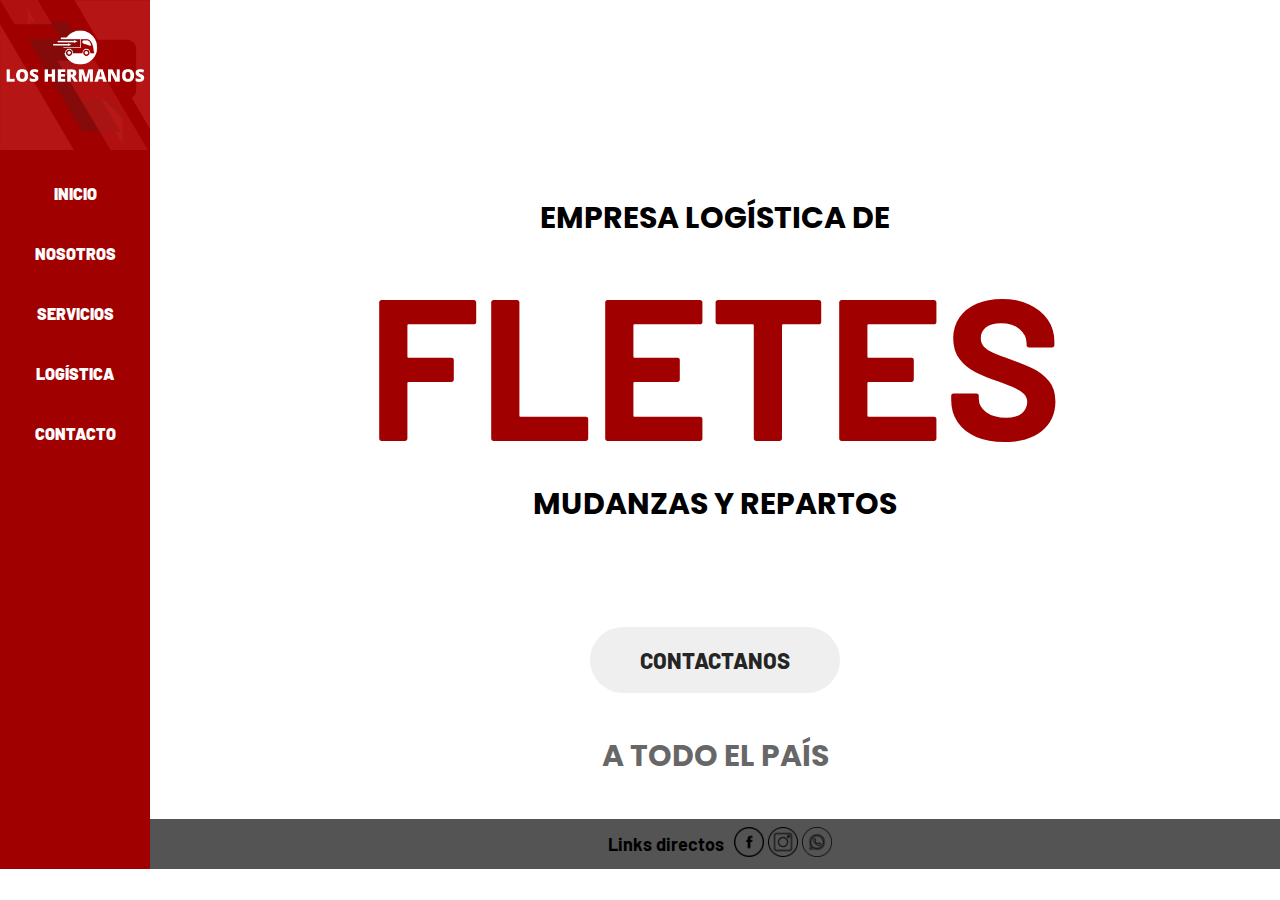
<file: index.html>
<!DOCTYPE html>
<html lang="es">
<head>
    <meta charset="UTF-8">
    <meta name="viewport" content="width=device-width, initial-scale=1.0">
    <title>Los Hermanos</title>
    <link href="https://cdn.jsdelivr.net/npm/bootstrap@5.3.1/dist/css/bootstrap.min.css" rel="stylesheet" integrity="sha384-4bw+/aepP/YC94hEpVNVgiZdgIC5+VKNBQNGCHeKRQN+PtmoHDEXuppvnDJzQIu9" crossorigin="anonymous">
    <link rel="stylesheet" href="./css/style.css">
</head>
<body>
    <div class="gridIn">
        <header class="container-fluid">
            <img src="./assets/img/logolh.png" alt="logoloshermanos">
            <nav>
                <ul>
                    <li><a href="#">INICIO</a></li>
                    <li><a href="./pages/nosotros.html">NOSOTROS</a></li>
                    <li><a href="./pages/servicios.html">SERVICIOS</a></li>
                    <li><a href="./pages/logistica.html">LOGÍSTICA</a></li>
                    <li><a href="./pages/contacto.html">CONTACTO</a></li>
                </ul>
            </nav>
        </header>
        <main class="container">
                <section class="paginaPrincipal">
                    <h1>EMPRESA LOGÍSTICA DE</h1>
                    <h2>FLETES</h2>
                    <h3>MUDANZAS Y REPARTOS</h3>
                    <a class="boton" href="https://api.whatsapp.com/send?phone=543512684271&text=" target="_blank"><button class="boton">CONTACTANOS</button></a>
                    <h3 class="aTodoElPais">A TODO EL PAÍS</h3>
                </section>
        </main>
        <footer class="container-fluid">
            <h3>Links directos</h3>
            <div>
                <a href="https://www.facebook.com/fletesymudanzasloshermanos" target="_blank"><img src="./assets/img/footer-face.png" alt="Logo facebook"></a>
                <a href="https://www.instagram.com/fletesloshermanoscba/" target="_blank"><img src="./assets/img/footer-insta.png" alt="Logo instagram"></a>
                <a href="https://api.whatsapp.com/send?phone=543512684271&text=" target="_blank"><img src="./assets/img/footer-wsp.png" alt="Logo whatsapp"></a>
            </div>
        </footer>
    </div>
    <script src="https://cdn.jsdelivr.net/npm/@popperjs/core@2.11.8/dist/umd/popper.min.js" integrity="sha384-I7E8VVD/ismYTF4hNIPjVp/Zjvgyol6VFvRkX/vR+Vc4jQkC+hVqc2pM8ODewa9r" crossorigin="anonymous"></script>
    <script src="https://cdn.jsdelivr.net/npm/bootstrap@5.3.1/dist/js/bootstrap.min.js" integrity="sha384-Rx+T1VzGupg4BHQYs2gCW9It+akI2MM/mndMCy36UVfodzcJcF0GGLxZIzObiEfa" crossorigin="anonymous"></script>
    </body>

</html>
</file>
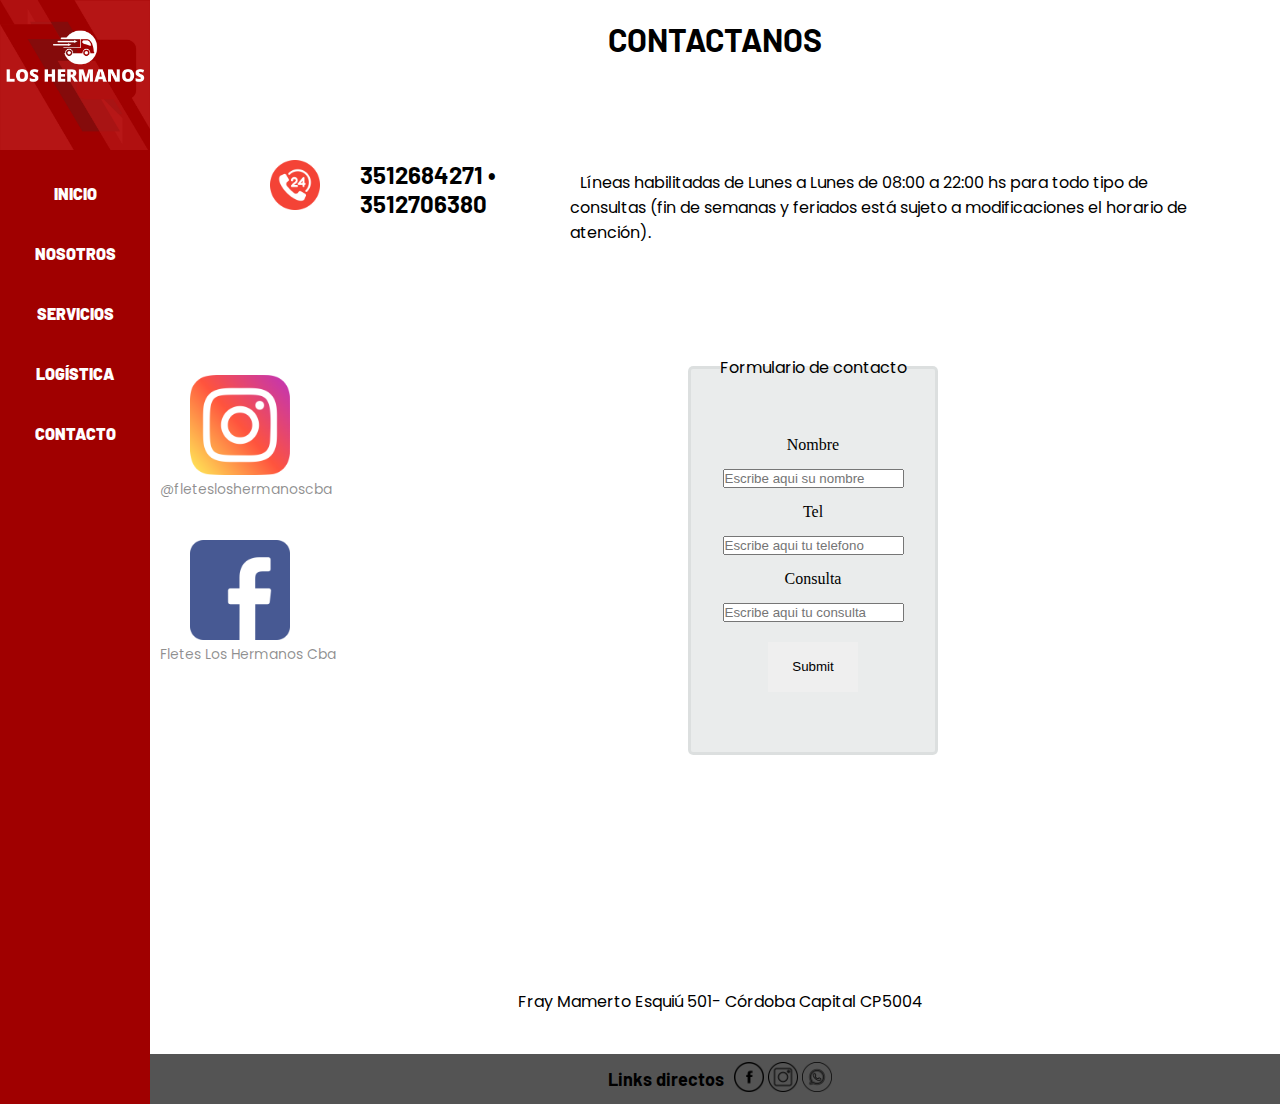
<file: pages/contacto.html>
<!DOCTYPE html>
<html lang="es">
<head>
    <meta charset="UTF-8">
    <meta name="viewport" content="width=device-width, initial-scale=1.0">
    <title>Los Hermanos</title>
    <link href="https://cdn.jsdelivr.net/npm/bootstrap@5.3.1/dist/css/bootstrap.min.css" rel="stylesheet" integrity="sha384-4bw+/aepP/YC94hEpVNVgiZdgIC5+VKNBQNGCHeKRQN+PtmoHDEXuppvnDJzQIu9" crossorigin="anonymous">
    <link rel="stylesheet" href="../css/style.css">
</head>
<body>
    <div class="gridContac">
        <header class="container-fluid">
            <img src="../assets/img/logolh.png" alt="logoloshermanos">
            <nav>
                <ul>
                    <li><a href="../index.html">INICIO</a></li>
                    <li><a href="../pages/nosotros.html">NOSOTROS</a></li>
                    <li><a href="../pages/servicios.html">SERVICIOS</a></li>
                    <li><a href="../pages/servicios.html">LOGÍSTICA</a></li>
                    <li><a href="#">CONTACTO</a></li>
                </ul>
            </nav>
        </header>
    <main class="container maincontac">
        <H1 class="contacH1">CONTACTANOS</H1>
        <section class="telContacto">
            <div>
                <img src="../assets/img/24-horas.png" alt="imagendetelefono">
            </div>
            <div>
                <h2>3512684271 • 3512706380</h2>
            </div>
            <div>
                <p>Líneas habilitadas de Lunes a Lunes de 08:00 a 22:00 hs para todo tipo de consultas (fin de semanas y feriados está sujeto a modificaciones el horario de atención).</p>
            </div>
        </section>
        <section class="redes">
            <div>
                <figure>
                    <a href="https://www.instagram.com/fletesloshermanoscba/" target="_blank"><img src="../assets/img/instagram.png" alt="logo de instagram"></a>
                    <figcaption>@fletesloshermanoscba</figcaption>
                </figure>
            </div>
            <div>
                <figure>
                    <a href="https://www.facebook.com/fletesymudanzasloshermanos" target="_blank"><img src="../assets/img/facebook.png" alt="logo de facebook"></a>
                    <figcaption>Fletes Los Hermanos Cba</figcaption>
                </figure>
            </div>
        </section>
        <aside class="formulario">
            <form class="formu">
                <fieldset>
                    <legend>Formulario de contacto</legend>
                    <label for="nombre">Nombre</label>
                    <input type="text" id="nombre" placeholder="Escribe aqui su nombre" required>
                    <label for="numerodetel">Tel</label>
                    <input type="text" id="numerodetel" placeholder="Escribe aqui tu telefono" required>
                    <label for="consulta">Consulta</label>
                    <input type="text" id="consulta" placeholder="Escribe aqui tu consulta" required>
                    <input class="botonEnviar" type="submit">
                </fieldset>
            </form>
        </aside>
        <div class="mapa">
            <iframe src="https://www.google.com/maps/embed?pb=!1m18!1m12!1m3!1d3405.088281873186!2d-64.17437968485207!3d-31.411693681405687!2m3!1f0!2f0!3f0!3m2!1i1024!2i768!4f13.1!3m3!1m2!1s0x9432a29f8fd0f3ed%3A0xfbc570f7b34f6d85!2sFray%20Mamerto%20Esqui%C3%BA%20501%2C%20X5004AEK%20C%C3%B3rdoba!5e0!3m2!1ses-419!2sar!4v1690910436289!5m2!1ses-419!2sar" width="400" height="300" style="border:0;" allowfullscreen="" loading="lazy" referrerpolicy="no-referrer-when-downgrade"></iframe>
            <p>Fray Mamerto Esquiú 501- Córdoba Capital CP5004</p>
        </div>
    </main>
    <footer class="container-fluid">
        <h3>Links directos</h3>
        <div>
            <a href="https://www.facebook.com/fletesymudanzasloshermanos" target="_blank"><img src="../assets/img/footer-face.png" alt="Logo facebook"></a>
            <a href="https://www.instagram.com/fletesloshermanoscba/" target="_blank"><img src="../assets/img/footer-insta.png" alt="Logo instagram"></a>
            <a href="https://api.whatsapp.com/send?phone=543512684271&text=" target="_blank"><img src="../assets/img/footer-wsp.png" alt="Logo whatsapp"></a>
        </div>
    </footer>
    </div>
    <script src="https://cdn.jsdelivr.net/npm/@popperjs/core@2.11.8/dist/umd/popper.min.js" integrity="sha384-I7E8VVD/ismYTF4hNIPjVp/Zjvgyol6VFvRkX/vR+Vc4jQkC+hVqc2pM8ODewa9r" crossorigin="anonymous"></script>
    <script src="https://cdn.jsdelivr.net/npm/bootstrap@5.3.1/dist/js/bootstrap.min.js" integrity="sha384-Rx+T1VzGupg4BHQYs2gCW9It+akI2MM/mndMCy36UVfodzcJcF0GGLxZIzObiEfa" crossorigin="anonymous"></script>
</body>
</html>
</file>
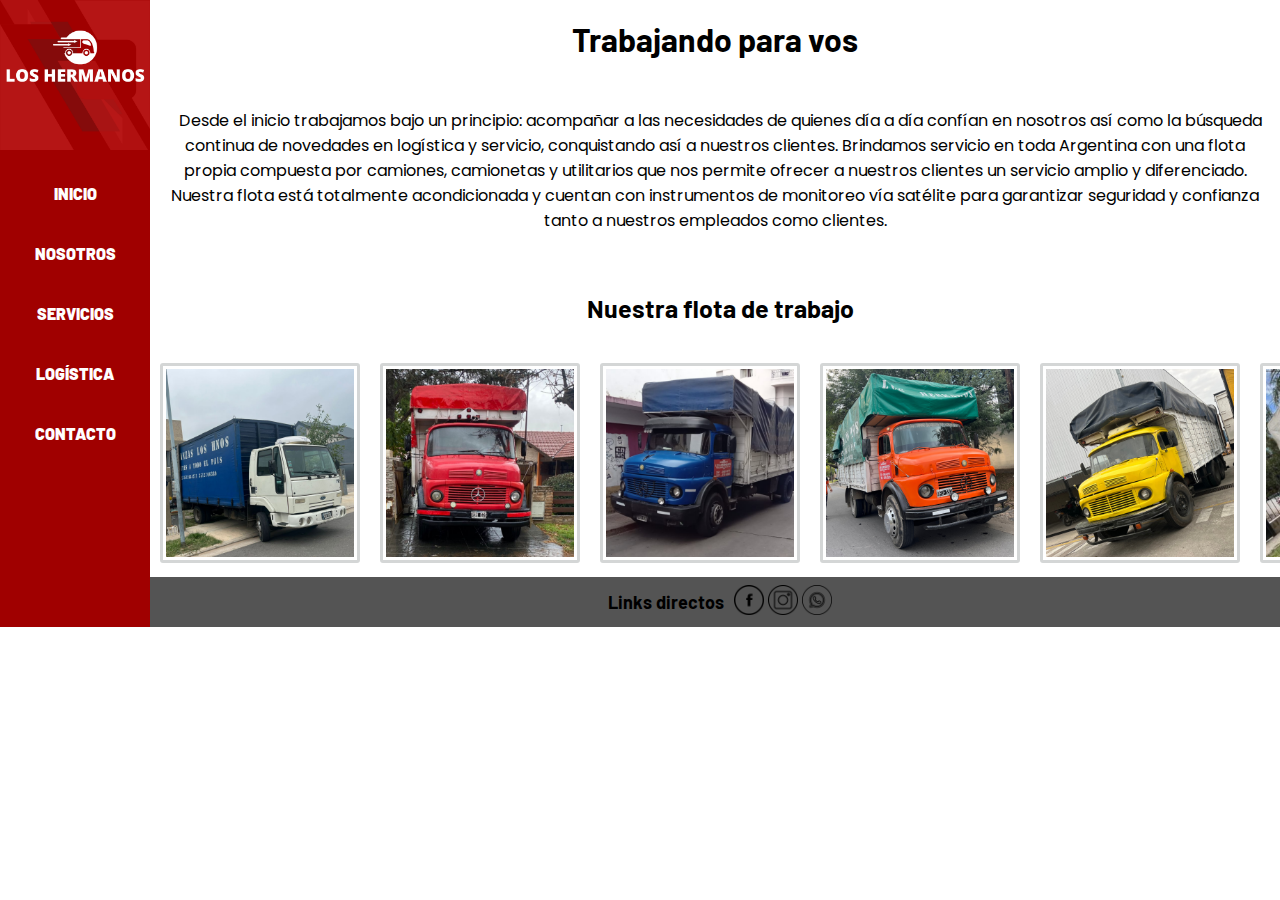
<file: pages/logistica.html>
<!DOCTYPE html>
<html lang="es">
<head>
    <meta charset="UTF-8">
    <meta name="viewport" content="width=device-width, initial-scale=1.0">
    <title>Los Hermanos</title>
    <link href="https://cdn.jsdelivr.net/npm/bootstrap@5.3.1/dist/css/bootstrap.min.css" rel="stylesheet" integrity="sha384-4bw+/aepP/YC94hEpVNVgiZdgIC5+VKNBQNGCHeKRQN+PtmoHDEXuppvnDJzQIu9" crossorigin="anonymous">
    <link rel="stylesheet" href="../css/style.css">
</head>
<body>
    <div class="gridLogis">
        <header class="container-fluid">
            <img src="../assets/img/logolh.png" alt="logoloshermanos">
            <nav>
                <ul>
                    <li><a href="../index.html">INICIO</a></li>
                    <li><a href="../pages/nosotros.html">NOSOTROS</a></li>
                    <li><a href="../pages/servicios.html">SERVICIOS</a></li>
                    <li><a href="#">LOGÍSTICA</a></li>
                    <li><a href="../pages/contacto.html">CONTACTO</a></li>
                </ul>
            </nav>
        </header>
    <main class="container flota">
        <h1>Trabajando para vos</h1>
        <p>Desde el inicio trabajamos bajo un principio: acompañar a las necesidades de quienes día a día confían en nosotros así como la búsqueda continua de novedades en logística y servicio, conquistando así a nuestros clientes. Brindamos servicio en toda Argentina con una flota propia compuesta por camiones, camionetas y utilitarios que nos permite ofrecer a nuestros clientes un servicio amplio y diferenciado. Nuestra flota está totalmente acondicionada y cuentan con instrumentos de monitoreo vía satélite para garantizar seguridad y confianza tanto a nuestros empleados como clientes. </p>
        <h2>Nuestra flota de trabajo</h2>
        <div class="laFlota">
            <div>
                <img src="../assets/img/camionblanco.png" alt="camion blanco">
            </div>
            <div>
                <img src="../assets/img/camionrojo.png" alt="camion rojo">
            </div>
            <div>
                <img src="../assets/img/camionazul.png" alt="camion azul">
            </div>
            <div>
                <img src="../assets/img/camionnaran.png" alt="camion naranja">
            </div>
            <div>
                <img src="../assets/img/camionamarillo.png" alt="camion amarillo">
            </div>
            <div>
                <img src="../assets/img/f100celeste.png" alt="chata f100">
            </div>
            <div>
                <img src="../assets/img/f100dosc.png" alt="chata f100">
            </div>
            <div>
                <img src="../assets/img/fiorino.png" alt="chata fiorino">
            </div>
        </div>
    </main>
    <footer class="container-fluid">
        <h3>Links directos</h3>
        <div>
            <a href="https://www.facebook.com/fletesymudanzasloshermanos" target="_blank"><img src="../assets/img/footer-face.png" alt="Logo facebook"></a>
            <a href="https://www.instagram.com/fletesloshermanoscba/" target="_blank"><img src="../assets/img/footer-insta.png" alt="Logo instagram"></a>
            <a href="https://api.whatsapp.com/send?phone=543512684271&text=" target="_blank"><img src="../assets/img/footer-wsp.png" alt="Logo whatsapp"></a>
        </div>
    </footer>
    </div>
    <script src="https://cdn.jsdelivr.net/npm/@popperjs/core@2.11.8/dist/umd/popper.min.js" integrity="sha384-I7E8VVD/ismYTF4hNIPjVp/Zjvgyol6VFvRkX/vR+Vc4jQkC+hVqc2pM8ODewa9r" crossorigin="anonymous"></script>
    <script src="https://cdn.jsdelivr.net/npm/bootstrap@5.3.1/dist/js/bootstrap.min.js" integrity="sha384-Rx+T1VzGupg4BHQYs2gCW9It+akI2MM/mndMCy36UVfodzcJcF0GGLxZIzObiEfa" crossorigin="anonymous"></script>
</body>
</html>
</file>
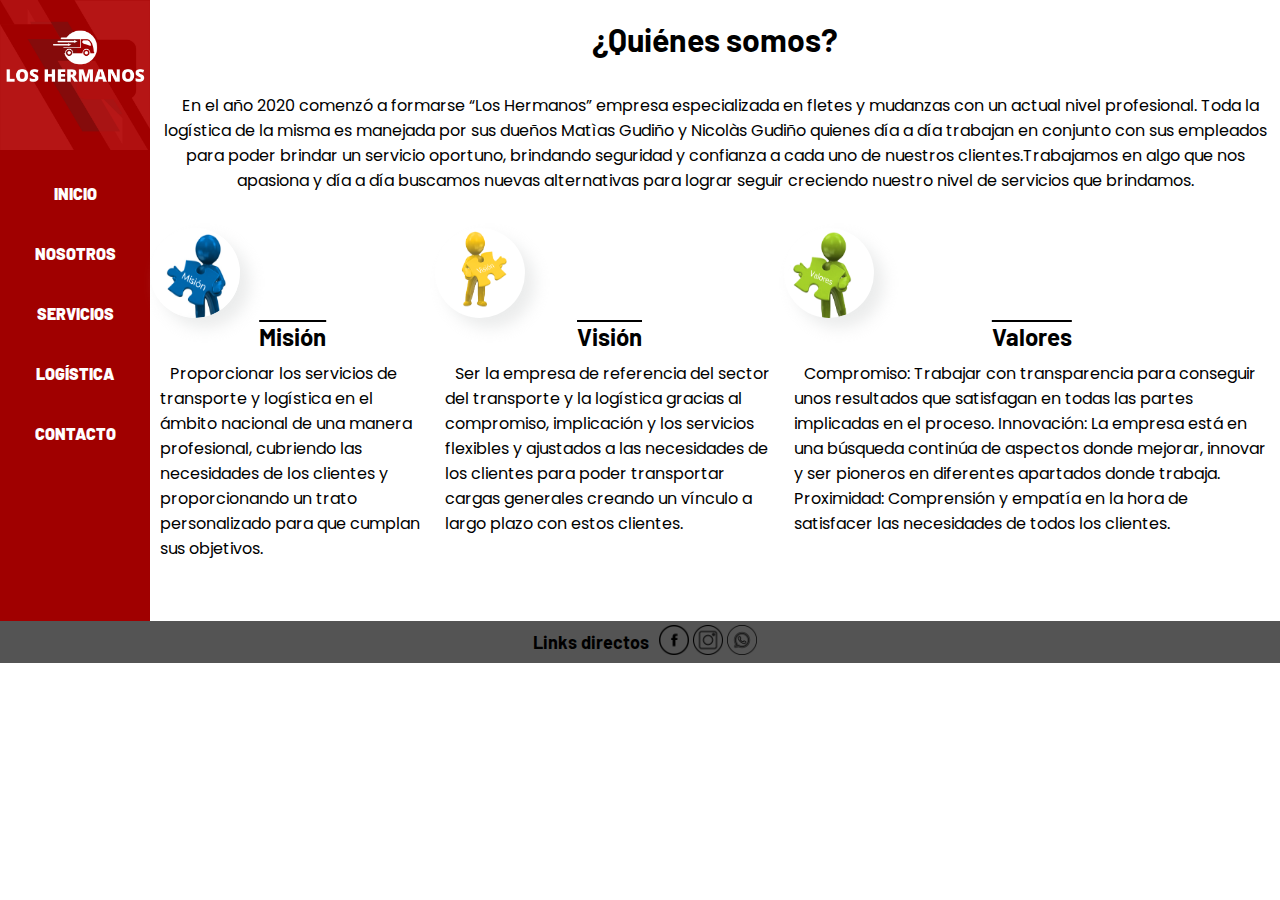
<file: pages/nosotros.html>
<!DOCTYPE html>
<html lang="es">
<head>
    <meta charset="UTF-8">
    <meta name="viewport" content="width=device-width, initial-scale=1.0">
    <title>Los Hermanos</title>
    <link href="https://cdn.jsdelivr.net/npm/bootstrap@5.3.1/dist/css/bootstrap.min.css" rel="stylesheet" integrity="sha384-4bw+/aepP/YC94hEpVNVgiZdgIC5+VKNBQNGCHeKRQN+PtmoHDEXuppvnDJzQIu9" crossorigin="anonymous">
    <link rel="stylesheet" href="../css/style.css">
</head>
<body>
    <div class="gridNosotros">
        <header class="container-fluid">
            <img src="../assets/img/logolh.png" alt="logoloshermanos">
            <nav>
                <ul>
                    <li><a href="../index.html">INICIO</a></li>
                    <li><a href="#">NOSOTROS</a></li>
                    <li><a href="../pages/nosotros.html">SERVICIOS</a></li>
                    <li><a href="../pages/logistica.html">LOGÍSTICA</a></li>
                    <li><a href="../pages/contacto.html">CONTACTO</a></li>
                </ul>
            </nav>
        </header>
    <main class="container">
            <section class="nosotros1">
                <h1>¿Quiénes somos?</h1>
                <p>En el año 2020 comenzó a formarse “Los Hermanos” empresa especializada en fletes y mudanzas con un actual nivel profesional. Toda la logística de la misma es manejada por sus dueños Matìas Gudiño y Nicolàs Gudiño quienes día a día trabajan en conjunto con sus empleados para poder brindar un servicio oportuno, brindando seguridad y confianza a cada uno de nuestros clientes.Trabajamos en algo que nos apasiona y día a día buscamos nuevas alternativas para lograr seguir creciendo nuestro nivel de servicios que brindamos.</p>
            </section>
            <section class="misionVisionValores">
                <div>
                    <img src="../assets/img/mision.png" alt="Mision">
                    <h2>Misión</h2>
                    <p>Proporcionar los servicios de transporte y logística en el ámbito nacional de una manera profesional, cubriendo las necesidades de los clientes y proporcionando un trato personalizado para que cumplan sus objetivos.</p>
                </div>
                <div>
                    <img src="../assets/img/vision.png" alt="Vision">
                    <h2>Visión</h2>
                    <p>Ser la empresa de referencia del sector del transporte y la logística gracias al compromiso, implicación y los servicios flexibles y ajustados a las necesidades de los clientes para poder transportar cargas generales creando un vínculo a largo plazo con estos clientes.</p>
                </div>
                <div>
                    <img src="../assets/img/valores.png" alt="valores">
                    <h2>Valores</h2>
                    <p>Compromiso: Trabajar con transparencia para conseguir unos resultados que satisfagan en todas las partes implicadas en el proceso.
                        Innovación: La empresa está en una búsqueda continúa de aspectos donde mejorar, innovar y ser pioneros en diferentes apartados donde trabaja.
                        Proximidad: Comprensión y empatía en la hora de satisfacer las necesidades de todos los clientes.</p>
            </section>
        </div>
    </main>
    <footer class="container-fluid">
        <h3>Links directos</h3>
        <div>
            <a href="https://www.facebook.com/fletesymudanzasloshermanos" target="_blank"><img src="../assets/img/footer-face.png" alt="Logo facebook"></a>
            <a href="https://www.instagram.com/fletesloshermanoscba/" target="_blank"><img src="../assets/img/footer-insta.png" alt="Logo instagram"></a>
            <a href="https://api.whatsapp.com/send?phone=543512684271&text=" target="_blank"><img src="../assets/img/footer-wsp.png" alt="Logo whatsapp"></a>
        </div>
    </footer>
    </div>
    <script src="https://cdn.jsdelivr.net/npm/@popperjs/core@2.11.8/dist/umd/popper.min.js" integrity="sha384-I7E8VVD/ismYTF4hNIPjVp/Zjvgyol6VFvRkX/vR+Vc4jQkC+hVqc2pM8ODewa9r" crossorigin="anonymous"></script>
    <script src="https://cdn.jsdelivr.net/npm/bootstrap@5.3.1/dist/js/bootstrap.min.js" integrity="sha384-Rx+T1VzGupg4BHQYs2gCW9It+akI2MM/mndMCy36UVfodzcJcF0GGLxZIzObiEfa" crossorigin="anonymous"></script>
</body>
</html>
</file>
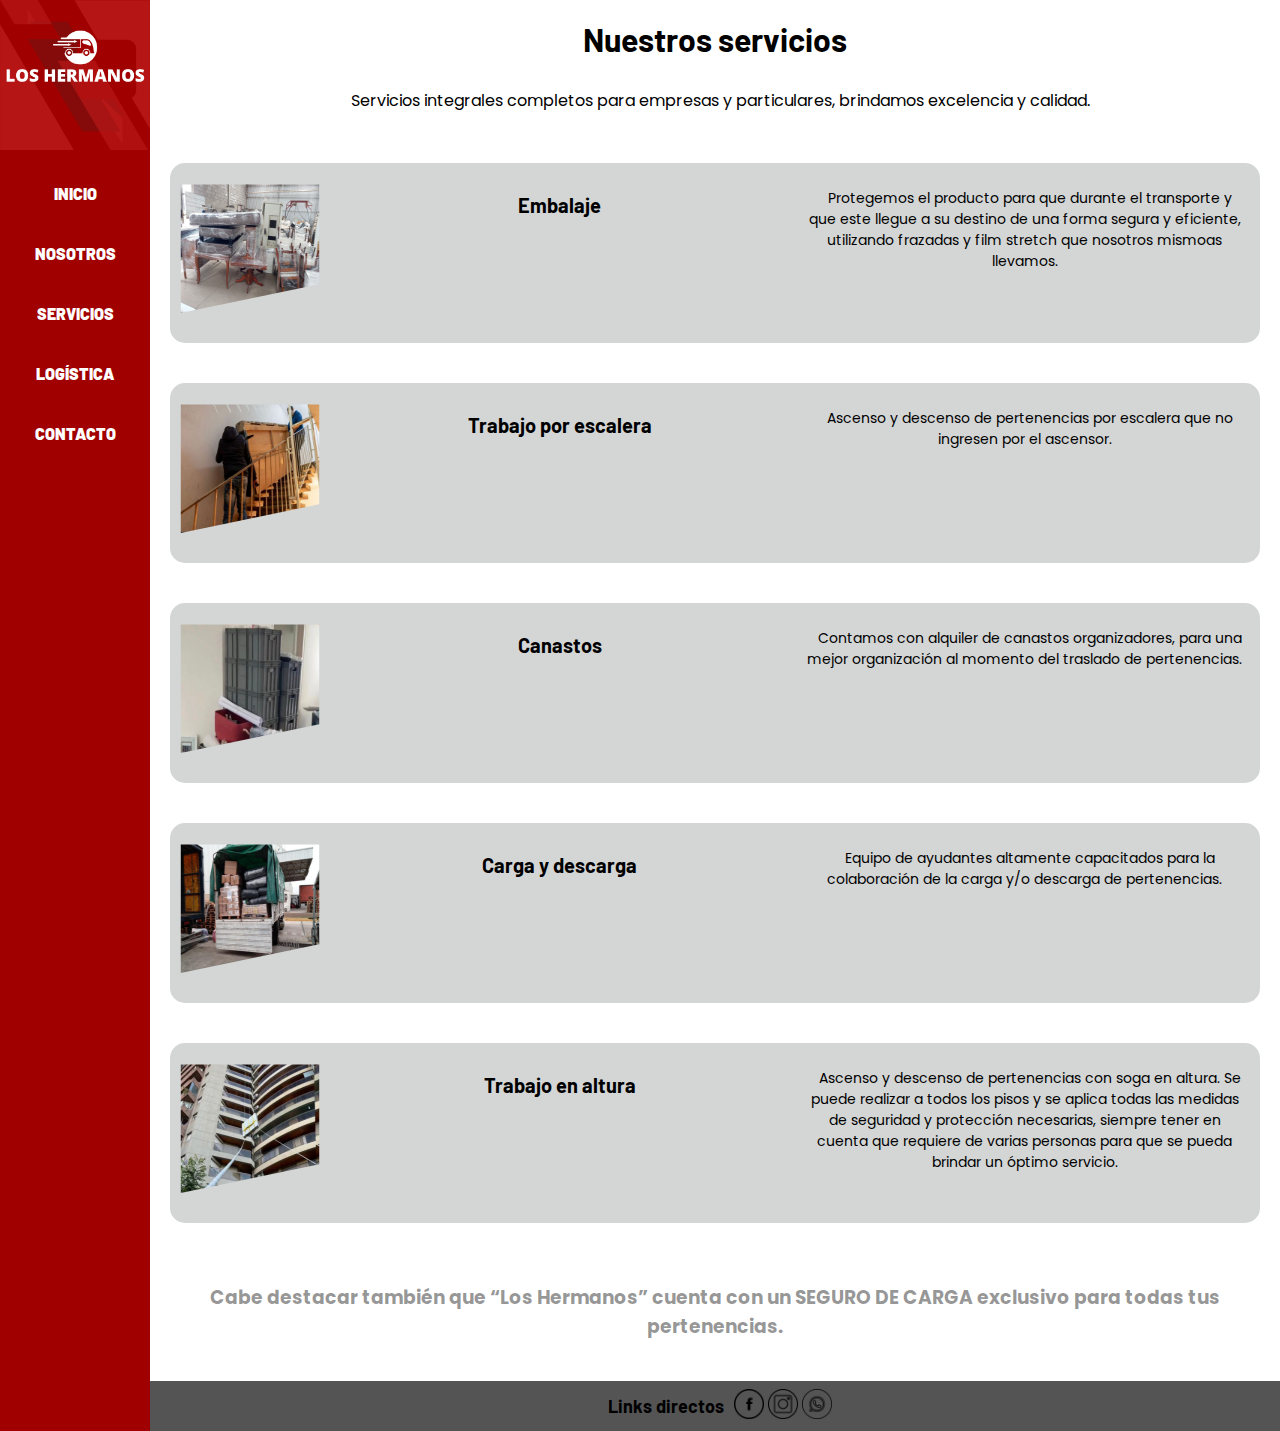
<file: pages/servicios.html>
<!DOCTYPE html>
<html lang="es">
<head>
    <meta charset="UTF-8">
    <meta name="viewport" content="width=device-width, initial-scale=1.0">
    <title>Los Hermanos</title>
    <link href="https://cdn.jsdelivr.net/npm/bootstrap@5.3.1/dist/css/bootstrap.min.css" rel="stylesheet" integrity="sha384-4bw+/aepP/YC94hEpVNVgiZdgIC5+VKNBQNGCHeKRQN+PtmoHDEXuppvnDJzQIu9" crossorigin="anonymous">
    <link rel="stylesheet" href="../css/style.css">
</head>
<body>
    <div class="gridServi">
        <header class="container-fluid" col-1>
            <img src="../assets/img/logolh.png" alt="logoloshermanos">
            <nav>
                <ul>
                    <li><a href="../index.html">INICIO</a></li>
                    <li><a href="../pages/nosotros.html">NOSOTROS</a></li>
                    <li><a href="#">SERVICIOS</a></li>
                    <li><a href="../pages/logistica.html">LOGÍSTICA</a></li>
                    <li><a href="../pages/contacto.html">CONTACTO</a></li>
                </ul>
            </nav>
        </header>
    <main class="container">
        <section class="serUno">
            <h1>Nuestros servicios</h1>
            <p>Servicios integrales completos para empresas y particulares, brindamos excelencia y calidad.</p>
        </section>
        <section class="servicios">
            <div class="serviii">
                <img src="../assets/img/embalaje.png" alt="embalaje de pertenencias">
                <h2>Embalaje</h2>
                <p>Protegemos el producto para que durante el transporte y que este llegue a su destino de una forma segura y eficiente, utilizando frazadas y film stretch que nosotros mismoas llevamos.</p>
            </div>
            <div class="serviii">
                <img src="../assets/img/escalera.png" alt="trabajo por escalera">
                <h2>Trabajo por escalera</h2>
                <p>Ascenso y descenso de pertenencias por escalera que no ingresen por el ascensor.</p>
            </div>
            <div class="serviii">
                <img src="../assets/img/canastos.png" alt="alquiles de canastos">
                <h2>Canastos</h2>
                <p>Contamos con alquiler de canastos organizadores, para una mejor organización al momento del traslado de pertenencias.</p>
            </div>
            <div class="serviii">
                <img src="../assets/img/cargaydescarga.png" alt="carga y descarga de pertenencias">
                <h2>Carga y descarga</h2>
                <p>Equipo de ayudantes altamente capacitados para la colaboración de la carga y/o descarga de pertenencias.</p>
            </div>
            <div class="serviii">
                <img src="../assets/img/soga.png" alt="trabajo con soga en altura">
                <h2>Trabajo en altura</h2>
                <p>Ascenso y descenso de pertenencias con soga en altura. Se puede realizar a todos los pisos y se aplica todas las medidas de seguridad y protección necesarias, siempre tener en cuenta que requiere de varias personas para que se pueda brindar un óptimo servicio.</p>
            </div>
        </section>
        <h3 class="serTres"> Cabe destacar también que “Los Hermanos” cuenta con un SEGURO DE CARGA exclusivo para todas tus pertenencias.</h3>
    </main>
    <footer class="container-fluid">
        <h3>Links directos</h3>
        <div>
            <a href="https://www.facebook.com/fletesymudanzasloshermanos" target="_blank"><img src="../assets/img/footer-face.png" alt="Logo facebook"></a>
            <a href="https://www.instagram.com/fletesloshermanoscba/" target="_blank"><img src="../assets/img/footer-insta.png" alt="Logo instagram"></a>
            <a href="https://api.whatsapp.com/send?phone=543512684271&text=" target="_blank"><img src="../assets/img/footer-wsp.png" alt="Logo whatsapp"></a>
        </div>
    </footer>
    </div>
    <script src="https://cdn.jsdelivr.net/npm/@popperjs/core@2.11.8/dist/umd/popper.min.js" integrity="sha384-I7E8VVD/ismYTF4hNIPjVp/Zjvgyol6VFvRkX/vR+Vc4jQkC+hVqc2pM8ODewa9r" crossorigin="anonymous"></script>
    <script src="https://cdn.jsdelivr.net/npm/bootstrap@5.3.1/dist/js/bootstrap.min.js" integrity="sha384-Rx+T1VzGupg4BHQYs2gCW9It+akI2MM/mndMCy36UVfodzcJcF0GGLxZIzObiEfa" crossorigin="anonymous"></script>
    </body>
</html>
</file>
<file: css/style.css>
@import url('https://fonts.googleapis.com/css2?family=Barlow:wght@400;800&family=Poppins:ital,wght@0,400;1,200;1,700&display=swap');
* {
    margin: 0%;
    padding: 0%;
    box-sizing: border-box;
}
/*header*/
header {
    background-color: #a00000;
    width: auto;
    height: 100%;
    grid-area: header;
}
header img {
    height: 9.375rem;
    width: 9.375rem;
}
ul{
    width: 100%;
    list-style: none;
    background-color: #a00000;
    display: flex;
    flex-direction: column;
    gap: 2.5rem;
    justify-content: center;
    align-items: center;
    margin-top: 1.875rem;
}
ul a {
    color: rgb(255, 254, 254);
    text-decoration: none;
    font-family: 'Barlow', sans-serif;
    font-weight: 900;
    background-color: #a00000;
    width: 100%;
    padding: 1.25rem;
}
/* main */
main {
    display: grid;
    grid-area: main;
}

button {
    font-family: 'Barlow', sans-serif;
    font-weight: 800;
    font-size: 1.375rem;
    color: rgba(0, 0, 0, 0.863);
    background-color: solid #9d9e9e11 ;
    padding: 1.25rem 3.125rem;
    border: #9d9e9e11 1.25rem;
    border-radius: 3.125rem;
    margin-top: 6.25rem;
}
.boton {
    text-decoration: none;
    display: flex;
    flex-direction: row;
    justify-content: center;
}
.paginaPrincipal h1 {
    display: flex;
    justify-content: center;
    font-size: 1.875rem;
    color: #000000;
    font-family: 'Poppins', sans-serif;
    margin-top: 3.125rem;
}
.paginaPrincipal h2 {
    display: flex;
    justify-content: center;
    font-size: 200px;
    color: #a00000;
    font-family: 'Barlow', sans-serif;
}

.paginaPrincipal h3 {
    font-size: 1.875rem;
    display: flex;
    justify-content: center;
    font-family: 'Poppins', sans-serif;
}
.aTodoElPais {
    font-size: 1.25rem;
    font-family: 'Poppins', sans-serif;
    color: #0000009c;
    margin: 2.5rem 0rem;
    display: flex;
    justify-content: center;
}
p {
    font-family: 'Poppins', sans-serif;
    text-indent: .625rem;
    padding: .625rem;
}
.gridIn {
    display: grid;
    grid-template-columns: 9.375rem auto;
    grid-template-rows: 20% 20% 20% 20% auto 3.125rem;
    grid-template-areas: 
    "header heder"
    "header main"
    "header main"
    "header main"
    "header main"
    "header footer"
    ;
}
.nosotros1 h1{
    font-family: 'Barlow', sans-serif;
    text-align: center;
    margin:  1.25rem 0rem ;
}
.nosotros1 p {
    font-family: 'Poppins', sans-serif;
    text-align: center;
    margin: 1.5625rem 0rem;
}
.misionVisionValores {
    display: flex;
    justify-content: space-around;
}
.misionVisionValores div img{
    height: 5.625rem;
    width:5.625rem;
    border-radius: 50%;
    box-shadow: .625rem .625rem .9375rem #d4d6d679;
}
.misionVisionValores div p {
    font-size: 1rem;
    text-align: left;
}
.misionVisionValores div h2 {
    font-family: 'Barlow', sans-serif;
    text-align: center;
    text-decoration: overline;
}
.gridNosotros {
    display: grid;
    grid-template-columns: 9.375remn auto;
    grid-template-rows: 20% 20% 20% 20%  auto 3.125rem;
    grid-template-areas: 
    "header main"
    "header main"
    "header main"
    "header main"
    "header main"
    "header footer"
    ;
}



.serUno h1 {
    width: 100%;
    font-family: 'Barlow', sans-serif;
    text-align: center;
    margin: 1.25rem 0rem;
}
.serUno p {
    width: 100%;
    font-family: 'Poppins', sans-serif;
    text-align: center;
    margin: 1.25rem 0rem;
}
.servicios img {
    height: 9.375rem;
    width: 9.375rem;
    margin: .9375rem .3125rem;
}
.servicios h2 {
    height: 100%;
    width: 100%;
    font-family: 'Barlow', sans-serif;
    text-align: center;
    font-size: 1.25rem;
    margin: 1.875rem .3125rem;
}
.servicios p {
    height: 6.25rem;
    width: 100%;
    font-size: .875rem;
    font-family: 'Poppins', sans-serif;
    text-align: center;
    margin: .9375rem .3125rem;
}
.serviii {
    display: flex;
    height: 13.75rem;
    justify-content: center;
    background-color: #D4D6D6;
    border: white solid 1.25rem;
    border-radius: 2.1875rem;
}
.serTres {
    width: 100%;
    font-family: 'Poppins', sans-serif;
    text-align: center;
    color: #0000006b;
    margin: 2.5rem 0rem;
    justify-self: center;
}
.gridServi {
    display: grid;
    grid-template-columns: 9.375rem auto ;
    grid-template-rows: 20% 20% 20% 20% auto 3.125rem;
    grid-template-areas: 
    "header main"
    "header main"
    "header main"
    "header main"
    "header main"
    "header footer"
    ;
}
.flota h1 {
    width: 100%;
    font-family: 'Barlow', sans-serif;
    text-align: center;
    margin: 1.25rem 0rem;
}
.flota p {
    width: 100%;
    font-family: 'Poppins', sans-serif;
    text-align: center;
    margin: 1.25rem 0rem;
}
.flota h2 {
    height: 100%;
    width: 100%;
    font-family: 'Barlow', sans-serif;
    text-align: center;
    font-size: 1.5625rem;
    margin: 1.875rem .3125rem;
}
.flota div img {
    height: 12.5rem;
    width: 12.5rem;
    padding: .1875rem;
    border: .1875rem solid #D4D6D6;
    border-radius: .1875rem;
    margin: .625rem
}
.laFlota {
    display: flex;
    overflow-x: scroll;
}
.gridLogis {
    display: grid;
    width: 100%;
    height: auto;
    grid-template-columns: 9.375rem auto ;
    grid-template-rows: 20% 20% 20% 20% auto 3.125rem;
    grid-template-areas: 
    "header main main"
    "header main main"
    "header main main"
    "header main main"
    "header main main"
    "header footer footer"
    ;
}
.contacH1 {
    width: 100%;
    font-family: 'Barlow', sans-serif;
    text-align: center;
    margin: 1.25rem 0rem;
    grid-area: contactanos;
}
.telContacto {
    grid-area: tels;
    display: flex;
    margin: 5rem;
}
.telContacto  img {
    height: 3.125rem;
    width: 3.125rem;
    margin-left: 2.5rem;
}
.telContacto h2 {
    font-family: 'Barlow', sans-serif;
    height: 3.125rem;
    width: 12.5rem;
    margin-left: 2.5rem;
}
.telContacto p {
    font-family: 'Poppins', sans-serif;
}

fieldset {
    background-color: #c3c9c959;
    height: 25rem;
    width: 15.625rem;
    margin: 1.25rem;
    border: 3px solid #c3c9c959;
    border-radius: .3125rem;
    display: flex;
    flex-direction: column;
    justify-content: center;
    align-items: center;
    gap: .9375rem;
}
.formulario {
    grid-area: formulario;
}
.formulario legend {
font-size: 1rem;
font-family: 'Poppins', sans-serif;
text-align: center;
}
.mapa {
    grid-area: mapa;
}
.mapa iframe {
    width: 100%;
    height: 12.5rem;
}
.mapa p {
    width: 100%;
    text-align: center;
    margin-bottom: 1.875rem;
}
aside {
    grid-area: aside;
    height: auto;
    width: auto;
}
.redes {
    grid-area: redes;
}
.redes img {
    height: 6.25rem;
    width: 6.25rem;
    margin: 2.5rem 1.25rem 0rem 2.5rem;
}
.redes figcaption {
    font-size: .875rem;
    font-family: 'Poppins', sans-serif;
    margin: 0rem .625rem;
    color: #00000071;
}

.botonEnviar {
    height: 3.125rem;
    width: 5.625rem;
    padding: 5px;
    margin: .3125rem;
    border: #9d9e9e;
}
.maincontac {
    display: grid;
}
.gridContac {
    display: grid;
    width: 100%;
    height: auto;
    grid-template-columns: 9.375rem auto .625rem ;
    grid-template-rows: 20% 20% 20% 20% auto 3.125rem;
    grid-template-areas: 
    "header main main"
    "header main main"
    "header main main"
    "header main main"
    "header main main"
    "header footer footer"
    ;
} 
.maincontac {
    display: grid;
    width: 100%;
    height: auto;
    grid-template-columns: auto auto auto auto ;
    grid-template-rows: 5rem auto auto auto ;
    grid-template-areas:
    "contactanos contactanos contactanos contactanos"
    "tels tels tels tels"
    "redes redes formulario formulario"
    "mapa mapa mapa mapa";
}
/* footer */
footer {
    background: #000000ab;
    width: 100%;
    height: auto;
    display: flex;
    align-items: center;
    justify-content: center;
    grid-area: footer;
}
footer h3 {
    text-align: center;
    font-size: 1.125rem;
    font-family: 'Barlow', sans-serif;
    padding: .625rem;
    color: #000000;
}
footer img {
    height: 1.875rem;
    width: 1.875rem;
}

/**@media (max-width: 1024px){

}
@media (max-width: 768px){
    heder {
        flex-direction: row;
    }
}

@media (max-width: 320px) {

}**/
</file>
